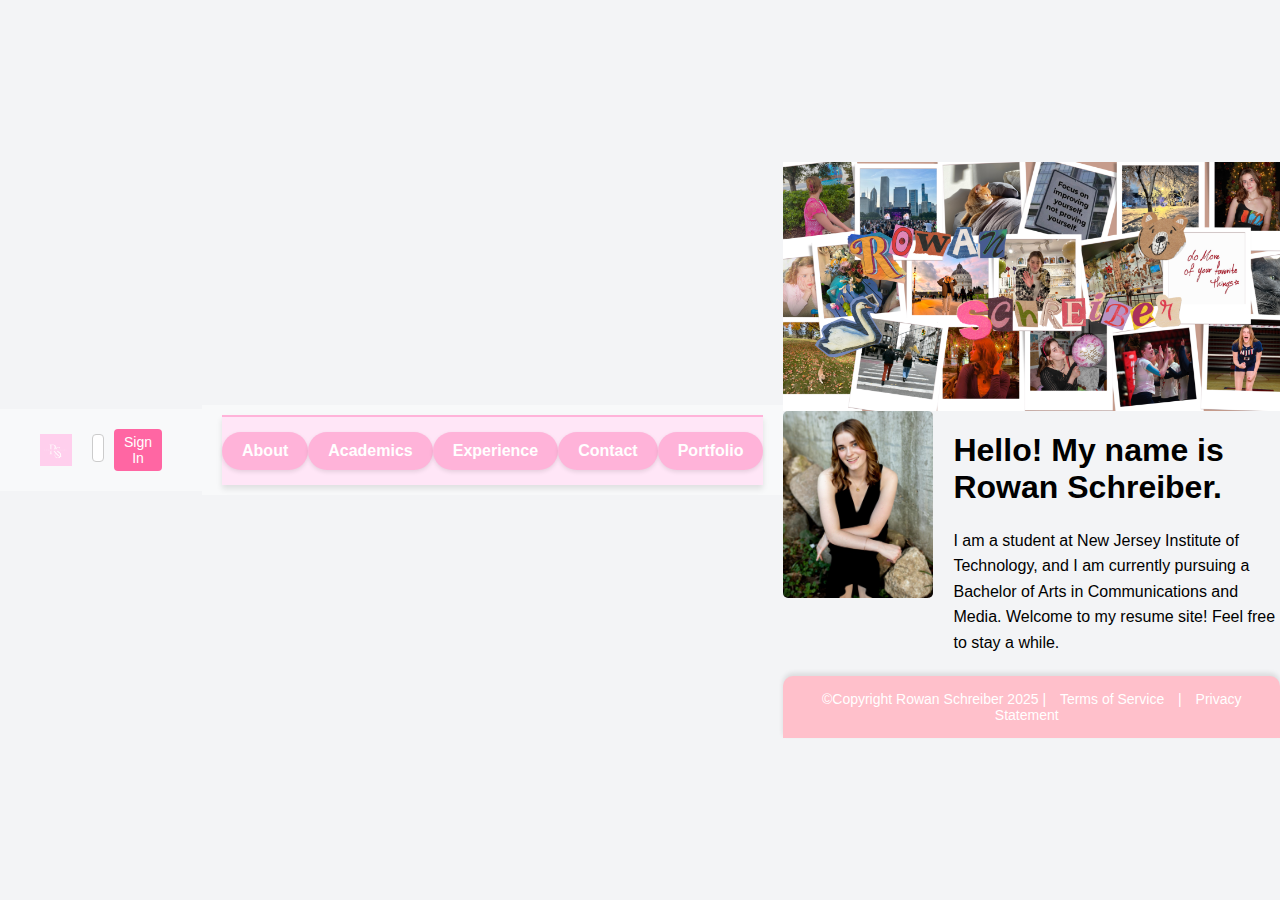
<file: index.html>
<!DOCTYPE html>
<html lang="en">
<head>
    <meta charset="UTF-8">
    <meta name="viewport" content="width=device-width, initial-scale=1.0">
    <title>Home Page</title>
    <link rel="stylesheet" href="styles/styles.css">
    <!-- Favicon -->
    <link rel="icon" href="images/favicon.png" type="image/x-icon">
</head>
<body>


<!-- Header -->
<header>
    <div class="top-header">
        <div class="top-header">


            <!-- Clickable home logo aligned to the left -->
            <a href="index.html" class="logo">
                <img src="images/favicon.png" alt="Home Logo" class="favicon-logo">
            </a>


            <div class="right-menu">
                <label>
                    <input type="text" placeholder="Search">
                </label>
                <button>Sign In</button>
            </div>
        </div>
    </div>
</header>


<!-- Main Navigation Menu -->
<div class="top-header">
    <nav class="nav-bar">
        <!-- Button 1 -->
        <div class="menu-item">
            <button>About</button>
        </div>
        <!-- Button 2 -->
        <div class="menu-item">
            <button>Academics</button>
            <div class="dropdown-menu">
                <a href="njit.html">NJIT (College)</a>
                <a href="high-school.html">VPM (High School)</a>
            </div>
        </div>
        <!-- Button 3 -->
        <div class="menu-item">
            <button>Experience</button>
            <div class="dropdown-menu">
                <a href="service.html">Service Industry</a>
                <a href="retail.html">Retail Industry</a>
            </div>
        </div>
        <!-- Button 4 -->
        <div class="menu-item">
            <button>Contact</button>
        </div>
        <!-- Button 5 -->
        <div class="menu-item">
            <button>Portfolio</button>
            <div class="dropdown-menu">
                <a href="menu-art.html">Menu Art</a>
                <a href="traditional-art.html">Traditional Art</a>
                <a href="coursework.html">Coursework</a>
            </div>
        </div>
    </nav>
</div>


<!-- Main Content -->
<main>
    <!-- Jumbotron Section -->
    <div class="jumbotron">
        <img src="images/jumbotron1.jpg" alt="Jumbotron">
    </div>

    <!-- Cards Section -->
    <section class="card-section">
        <div class="card">
            <img src="images/card1.jpg" alt="Rowan Schreiber Headshot" class="card-image">
            <div class="card-content">
                <h1>Hello! My name is Rowan Schreiber.</h1>
                <p>I am a student at New Jersey Institute of Technology, and I am currently pursuing a Bachelor of Arts in Communications and Media. Welcome to my resume site! Feel free to stay a while.</p>
            </div>
        </div>
        <div class="footer-banner">
            ©Copyright Rowan Schreiber 2025 |
            <a href="terms-of-service.html">Terms of Service</a> |
            <a href="privacy-statement.html">Privacy Statement</a>
        </div>
    </section>
</main>
</body>
</html>
</file>
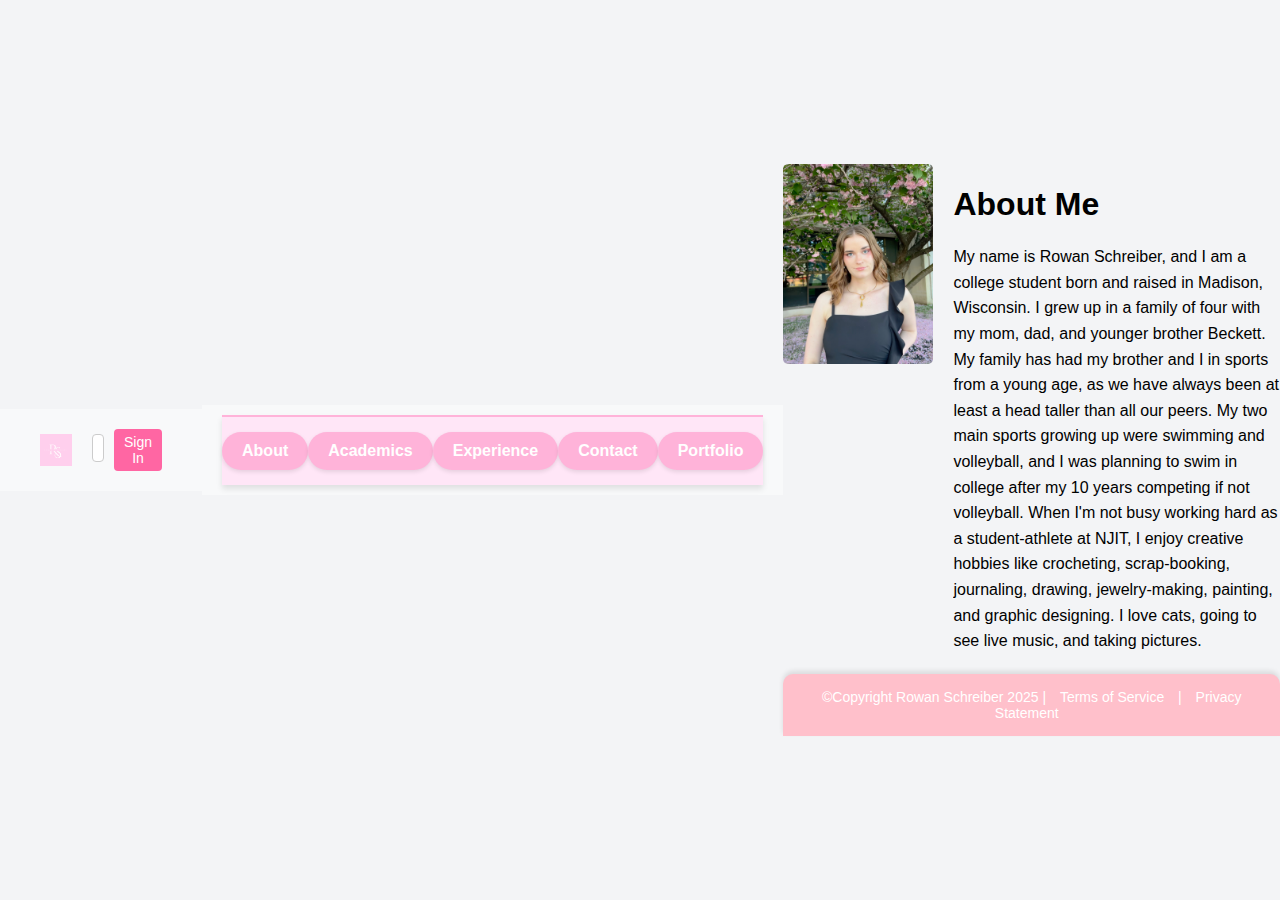
<file: about.html>
<!DOCTYPE html>
<html lang="en">
<head>
  <meta charset="UTF-8">
  <meta name="viewport" content="width=device-width, initial-scale=1.0">
  <title>About Me</title>
  <link rel="stylesheet" href="styles/styles.css">
  <!-- Favicon -->
  <link rel="icon" href="images/favicon.png" type="image/x-icon">
</head>
<body>


<!-- Header -->
<header>
  <div class="top-header">
    <div class="top-header">


      <!-- Clickable home logo aligned to the left -->
      <a href="index.html" class="logo">
        <img src="images/favicon.png" alt="Home Logo" class="favicon-logo">
      </a>


      <div class="right-menu">
        <label>
          <input type="text" placeholder="Search">
        </label>
        <button>Sign In</button>
      </div>
    </div>
  </div>
</header>


<!-- Main Navigation Menu -->
<div class="top-header">
  <nav class="nav-bar">
    <!-- Button 1 -->
    <div class="menu-item">
      <button>About</button>
    </div>
    <!-- Button 2 -->
    <div class="menu-item">
      <button>Academics</button>
      <div class="dropdown-menu">
        <a href="njit.html">NJIT (College)</a>
        <a href="high-school.html">VPM (High School)</a>
      </div>
    </div>
    <!-- Button 3 -->
    <div class="menu-item">
      <button>Experience</button>
      <div class="dropdown-menu">
        <a href="service.html">Service Industry</a>
        <a href="retail.html">Retail Industry</a>
      </div>
    </div>
    <!-- Button 4 -->
    <div class="menu-item">
      <button>Contact</button>
    </div>
    <!-- Button 5 -->
    <div class="menu-item">
      <button>Portfolio</button>
      <div class="dropdown-menu">
        <a href="menu-art.html">Menu Art</a>
        <a href="traditional-art.html">Traditional Art</a>
        <a href="coursework.html">Coursework</a>
      </div>
    </div>
  </nav>
</div>


<!-- Main Content -->
<main>
  <!-- Cards Section -->
  <section class="card-section">
    <div class="card">
      <img src="images/card3.jpg" alt="Rowan Schreiber Headshot" class="card-image">
      <div class="card-content">
        <h1>About Me</h1>
        <p>My name is Rowan Schreiber, and I am a college student born and raised in Madison, Wisconsin. I grew up in a family of four with my mom, dad, and younger brother Beckett. My family has had my brother and I in sports from a young age, as we have always been at least a head taller than all our peers. My two main sports growing up were swimming and volleyball, and I was planning to swim in college after my 10 years competing if not volleyball. When I'm not busy working hard as a student-athlete at NJIT, I enjoy creative hobbies like crocheting, scrap-booking, journaling, drawing, jewelry-making, painting, and graphic designing. I love cats, going to see live music, and taking pictures.</p>
      </div>
    </div>
    <div class="footer-banner">
      ©Copyright Rowan Schreiber 2025 |
      <a href="terms-of-service.html">Terms of Service</a> |
      <a href="privacy-statement.html">Privacy Statement</a>
    </div>
  </section>
</main>
</body>
</html>
</file>
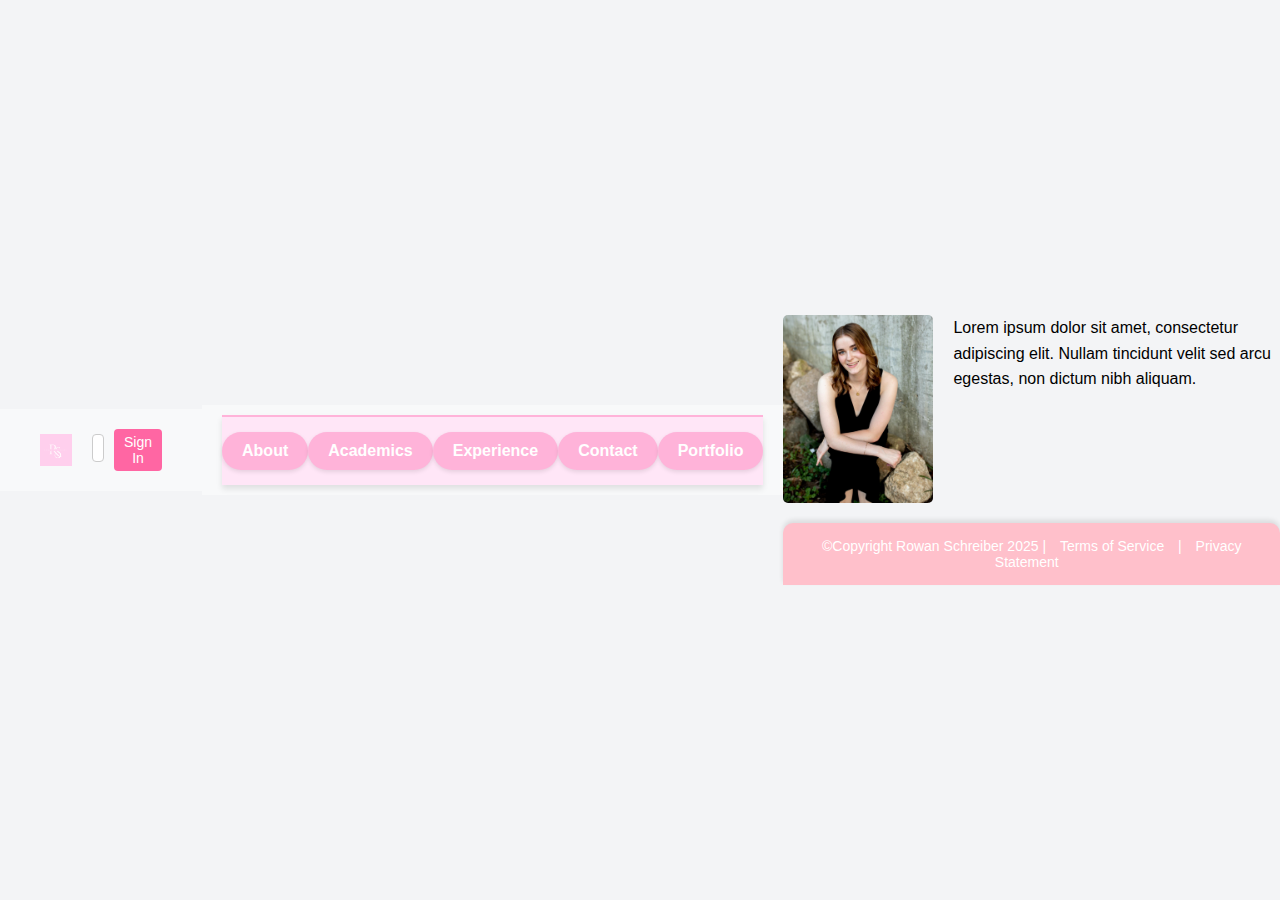
<file: academic.html>
<!DOCTYPE html>
<html lang="en">
<head>
    <meta charset="UTF-8">
    <meta name="viewport" content="width=device-width, initial-scale=1.0">
    <title>Academics</title>
    <link rel="stylesheet" href="styles/styles.css">
    <!-- Favicon -->
    <link rel="icon" href="images/favicon.png" type="image/x-icon">
</head>
<body>


<!-- Header -->
<header>
    <div class="top-header">
        <div class="top-header">


            <!-- Clickable home logo aligned to the left -->
            <a href="index.html" class="logo">
                <img src="images/favicon.png" alt="Home Logo" class="favicon-logo">
            </a>


            <div class="right-menu">
                <label>
                    <input type="text" placeholder="Search">
                </label>
                <button>Sign In</button>
            </div>
        </div>
    </div>
</header>


<!-- Main Navigation Menu -->
<div class="top-header">
    <nav class="nav-bar">
        <!-- Button 1 -->
        <div class="menu-item">
            <button>About</button>
        </div>
        <!-- Button 2 -->
        <div class="menu-item">
            <button>Academics</button>
            <div class="dropdown-menu">
                <a href="njit.html">NJIT (College)</a>
                <a href="high-school.html">VPM (High School)</a>
            </div>
        </div>
        <!-- Button 3 -->
        <div class="menu-item">
            <button>Experience</button>
            <div class="dropdown-menu">
                <a href="service.html">Service Industry</a>
                <a href="retail.html">Retail Industry</a>
            </div>
        </div>
        <!-- Button 4 -->
        <div class="menu-item">
            <button>Contact</button>
        </div>
        <!-- Button 5 -->
        <div class="menu-item">
            <button>Portfolio</button>
            <div class="dropdown-menu">
                <a href="menu-art.html">Menu Art</a>
                <a href="traditional-art.html">Traditional Art</a>
                <a href="coursework.html">Coursework</a>
            </div>
        </div>
    </nav>
</div>


<!-- Main Content -->
<main>
    <!-- Cards Section -->
    <section class="card-section">
        <div class="card">
            <img src="images/card1.jpg" alt="Rowan Schreiber Headshot" class="card-image">
            <div class="card-content">
                <p>Lorem ipsum dolor sit amet, consectetur adipiscing elit. Nullam tincidunt velit sed arcu egestas, non dictum nibh aliquam.</p>
            </div>
        </div>
        <div class="footer-banner">
            ©Copyright Rowan Schreiber 2025 |
            <a href="terms-of-service.html">Terms of Service</a> |
            <a href="privacy-statement.html">Privacy Statement</a>
        </div>
    </section>
</main>
</body>
</html>
</file>
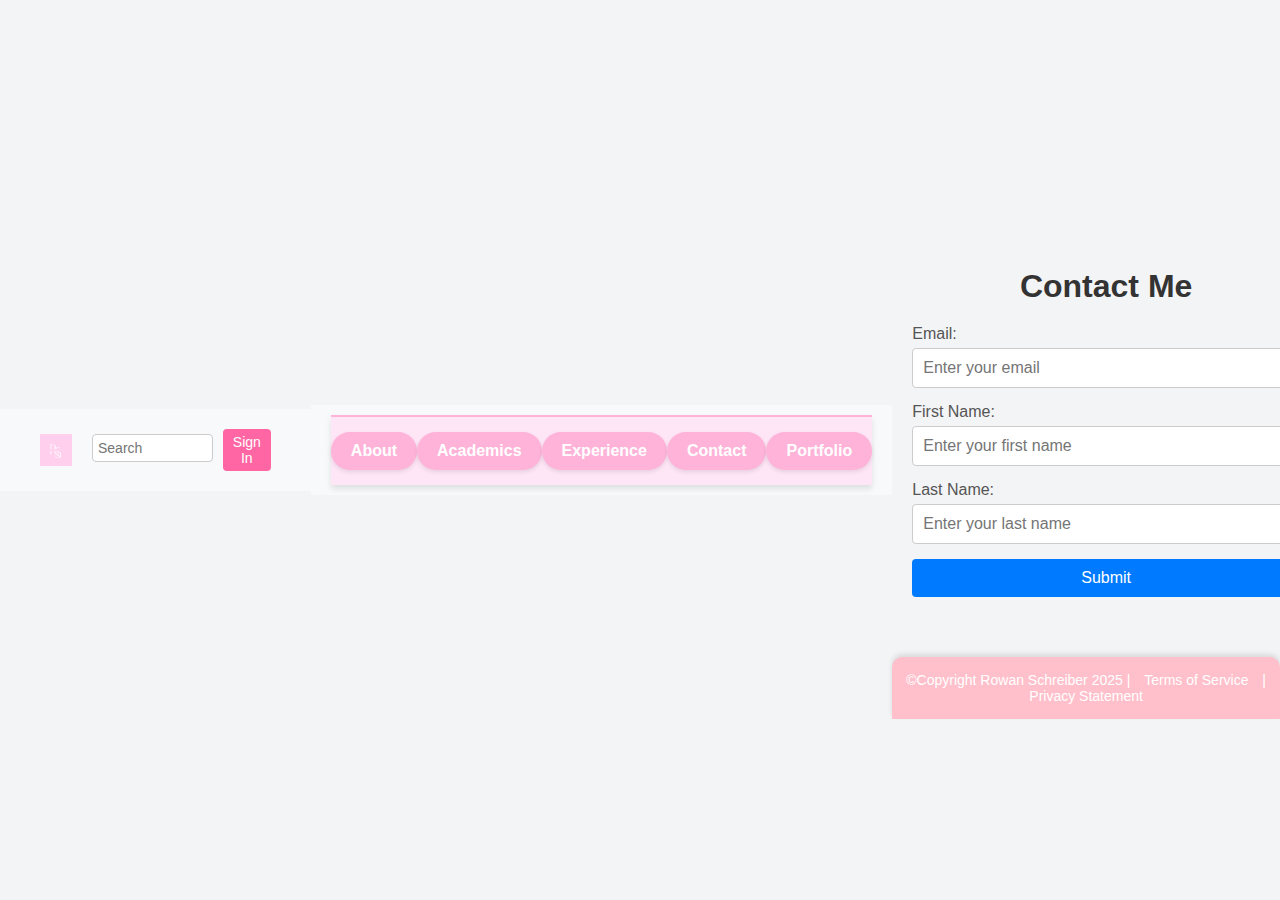
<file: contact.html>
<!DOCTYPE html>
<html lang="en">
<head>
    <meta charset="UTF-8">
    <meta name="viewport" content="width=device-width, initial-scale=1.0">
    <title>Contact Me</title>
    <link rel="stylesheet" href="styles/styles.css">
    <!-- Favicon -->
    <link rel="icon" href="images/favicon.png" type="image/x-icon">
</head>
<body>


<!-- Header -->
<header>
    <div class="top-header">
        <div class="top-header">


            <!-- Clickable home logo aligned to the left -->
            <a href="index.html" class="logo">
                <img src="images/favicon.png" alt="Home Logo" class="favicon-logo">
            </a>


            <div class="right-menu">
                <label>
                    <input type="text" placeholder="Search">
                </label>
                <button>Sign In</button>
            </div>
        </div>
    </div>
</header>


<!-- Main Navigation Menu -->
<div class="top-header">
    <nav class="nav-bar">
        <!-- Button 1 -->
        <div class="menu-item">
            <button>About</button>
        </div>
        <!-- Button 2 -->
        <div class="menu-item">
            <button>Academics</button>
            <div class="dropdown-menu">
                <a href="njit.html">NJIT (College)</a>
                <a href="high-school.html">VPM (High School)</a>
            </div>
        </div>
        <!-- Button 3 -->
        <div class="menu-item">
            <button>Experience</button>
            <div class="dropdown-menu">
                <a href="service.html">Service Industry</a>
                <a href="retail.html">Retail Industry</a>
            </div>
        </div>
        <!-- Button 4 -->
        <div class="menu-item">
            <button>Contact</button>
        </div>
        <!-- Button 5 -->
        <div class="menu-item">
            <button>Portfolio</button>
            <div class="dropdown-menu">
                <a href="menu-art.html">Menu Art</a>
                <a href="traditional-art.html">Traditional Art</a>
                <a href="coursework.html">Coursework</a>
            </div>
        </div>
    </nav>
</div>


<!-- Main Content -->
<main>
    <section class="contact-me">
        <h2>Contact Me</h2>
        <form class="contact-form" action="#" method="POST">
            <!-- Email Field -->
            <div class="form-group">
                <label for="email">Email:</label>
                <input type="email" id="email" name="email" required placeholder="Enter your email">
            </div>

            <!-- First Name Field -->
            <div class="form-group">
                <label for="first-name">First Name:</label>
                <input type="text" id="first-name" name="first-name" required placeholder="Enter your first name">
            </div>

            <!-- Last Name Field -->
            <div class="form-group">
                <label for="last-name">Last Name:</label>
                <input type="text" id="last-name" name="last-name" required placeholder="Enter your last name">
            </div>

            <!-- Submit Button -->
            <div class="form-group">
                <button type="submit" class="submit-button">Submit</button>
            </div>
        </form>
    </section>

        <div class="footer-banner">
            ©Copyright Rowan Schreiber 2025 |
            <a href="terms-of-service.html">Terms of Service</a> |
            <a href="privacy-statement.html">Privacy Statement</a>
        </div>
</main>
</body>
</html>
</file>
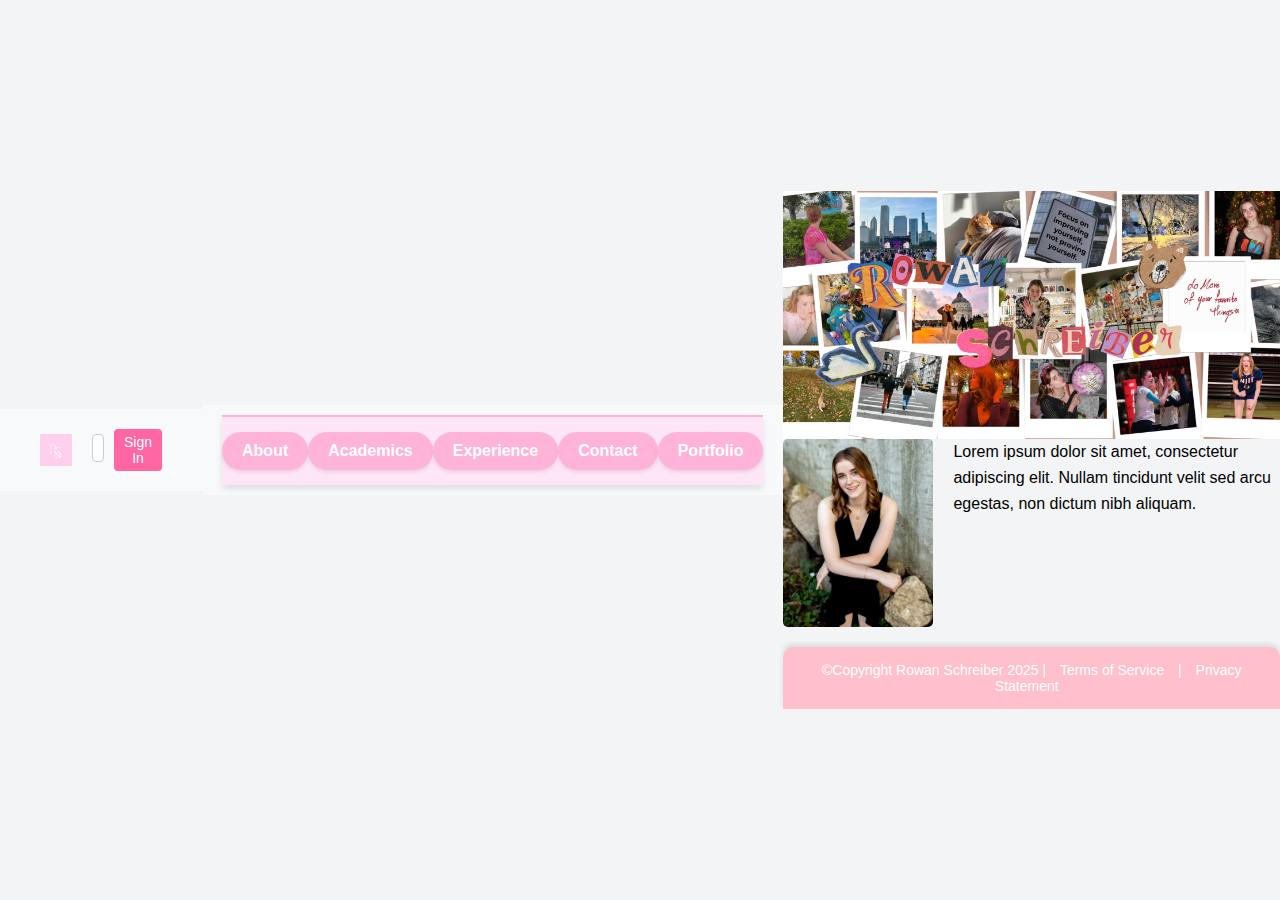
<file: coursework.html>
<!DOCTYPE html>
<html lang="en">
<head>
    <meta charset="UTF-8">
    <meta name="viewport" content="width=device-width, initial-scale=1.0">
    <title>Coursework</title>
    <link rel="stylesheet" href="styles/styles.css">
    <!-- Favicon -->
    <link rel="icon" href="images/favicon.png" type="image/x-icon">
</head>
<body>


<!-- Header -->
<header>
    <div class="top-header">
        <div class="top-header">


            <!-- Clickable home logo aligned to the left -->
            <a href="index.html" class="logo">
                <img src="images/favicon.png" alt="Home Logo" class="favicon-logo">
            </a>


            <div class="right-menu">
                <label>
                    <input type="text" placeholder="Search">
                </label>
                <button>Sign In</button>
            </div>
        </div>
    </div>
</header>


<!-- Main Navigation Menu -->
<div class="top-header">
    <nav class="nav-bar">
        <!-- Button 1 -->
        <div class="menu-item">
            <button>About</button>
        </div>
        <!-- Button 2 -->
        <div class="menu-item">
            <button>Academics</button>
            <div class="dropdown-menu">
                <a href="njit.html">NJIT (College)</a>
                <a href="high-school.html">VPM (High School)</a>
            </div>
        </div>
        <!-- Button 3 -->
        <div class="menu-item">
            <button>Experience</button>
            <div class="dropdown-menu">
                <a href="service.html">Service Industry</a>
                <a href="retail.html">Retail Industry</a>
            </div>
        </div>
        <!-- Button 4 -->
        <div class="menu-item">
            <button>Contact</button>
        </div>
        <!-- Button 5 -->
        <div class="menu-item">
            <button>Portfolio</button>
            <div class="dropdown-menu">
                <a href="menu-art.html">Menu Art</a>
                <a href="traditional-art.html">Traditional Art</a>
                <a href="coursework.html">Coursework</a>
            </div>
        </div>
    </nav>
</div>


<!-- Main Content -->
<main>


    <!-- Jumbotron Section -->
    <div class="jumbotron">
        <img src="images/jumbotron1.jpg" alt="Jumbotron">
    </div>
    <!-- Cards Section -->
    <section class="card-section">
        <div class="card">
            <img src="images/card1.jpg" alt="Rowan Schreiber Headshot" class="card-image">
            <div class="card-content">
                <p>Lorem ipsum dolor sit amet, consectetur adipiscing elit. Nullam tincidunt velit sed arcu egestas, non dictum nibh aliquam.</p>
            </div>
        </div>
        <div class="footer-banner">
            ©Copyright Rowan Schreiber 2025 |
            <a href="terms-of-service.html">Terms of Service</a> |
            <a href="privacy-statement.html">Privacy Statement</a>
        </div>
    </section>
</main>
</body>
</html>
</file>
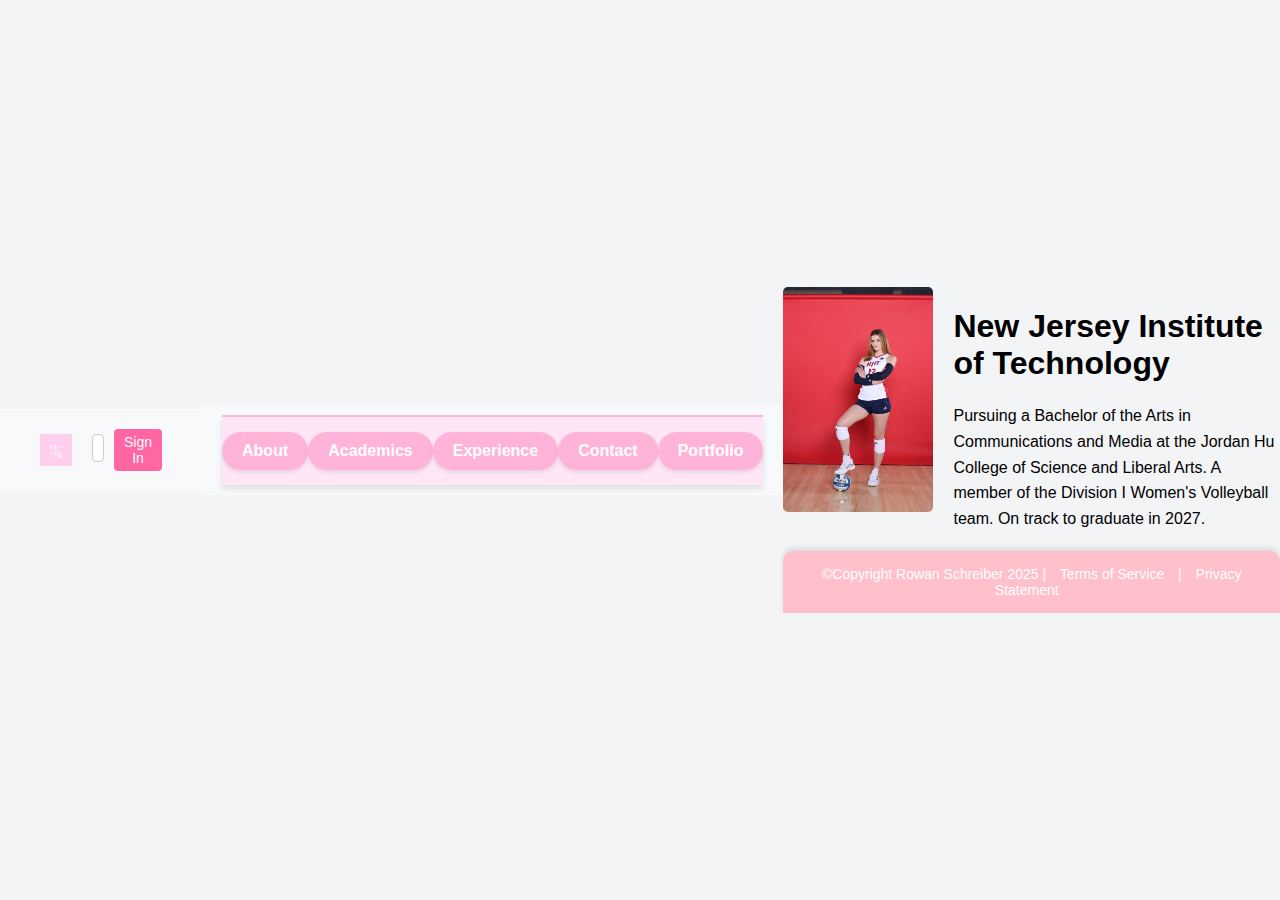
<file: njit.html>
<!DOCTYPE html>
<html lang="en">
<head>
    <meta charset="UTF-8">
    <meta name="viewport" content="width=device-width, initial-scale=1.0">
    <title>NJIT</title>
    <link rel="stylesheet" href="styles/styles.css">
    <!-- Favicon -->
    <link rel="icon" href="images/favicon.png" type="image/x-icon">
</head>
<body>


<!-- Header -->
<header>
    <div class="top-header">
        <div class="top-header">


            <!-- Clickable home logo aligned to the left -->
            <a href="index.html" class="logo">
                <img src="images/favicon.png" alt="Home Logo" class="favicon-logo">
            </a>


            <div class="right-menu">
                <label>
                    <input type="text" placeholder="Search">
                </label>
                <button>Sign In</button>
            </div>
        </div>
    </div>
</header>


<!-- Main Navigation Menu -->
<div class="top-header">
    <nav class="nav-bar">
        <!-- Button 1 -->
        <div class="menu-item">
            <button>About</button>
        </div>
        <!-- Button 2 -->
        <div class="menu-item">
            <button>Academics</button>
            <div class="dropdown-menu">
                <a href="njit.html">NJIT (College)</a>
                <a href="high-school.html">VPM (High School)</a>
            </div>
        </div>
        <!-- Button 3 -->
        <div class="menu-item">
            <button>Experience</button>
            <div class="dropdown-menu">
                <a href="service.html">Service Industry</a>
                <a href="retail.html">Retail Industry</a>
            </div>
        </div>
        <!-- Button 4 -->
        <div class="menu-item">
            <button>Contact</button>
        </div>
        <!-- Button 5 -->
        <div class="menu-item">
            <button>Portfolio</button>
            <div class="dropdown-menu">
                <a href="menu-art.html">Menu Art</a>
                <a href="traditional-art.html">Traditional Art</a>
                <a href="coursework.html">Coursework</a>
            </div>
        </div>
    </nav>
</div>


<!-- Main Content -->
<main>

    <!-- Cards Section -->
    <section class="card-section">
        <div class="card">
            <img src="images/card2.jpeg" alt="Rowan Schreiber Headshot" class="card-image">
            <div class="card-content">
                <h1>New Jersey Institute of Technology</h1>
                <p>Pursuing a Bachelor of the Arts in Communications and Media at the Jordan Hu College of Science and Liberal Arts. A member of the Division I Women's Volleyball team. On track to graduate in 2027.</p>
            </div>
        </div>
        <div class="footer-banner">
            ©Copyright Rowan Schreiber 2025 |
            <a href="terms-of-service.html">Terms of Service</a> |
            <a href="privacy-statement.html">Privacy Statement</a>
        </div>

    </section>
</main>
</body>
</html>
</file>
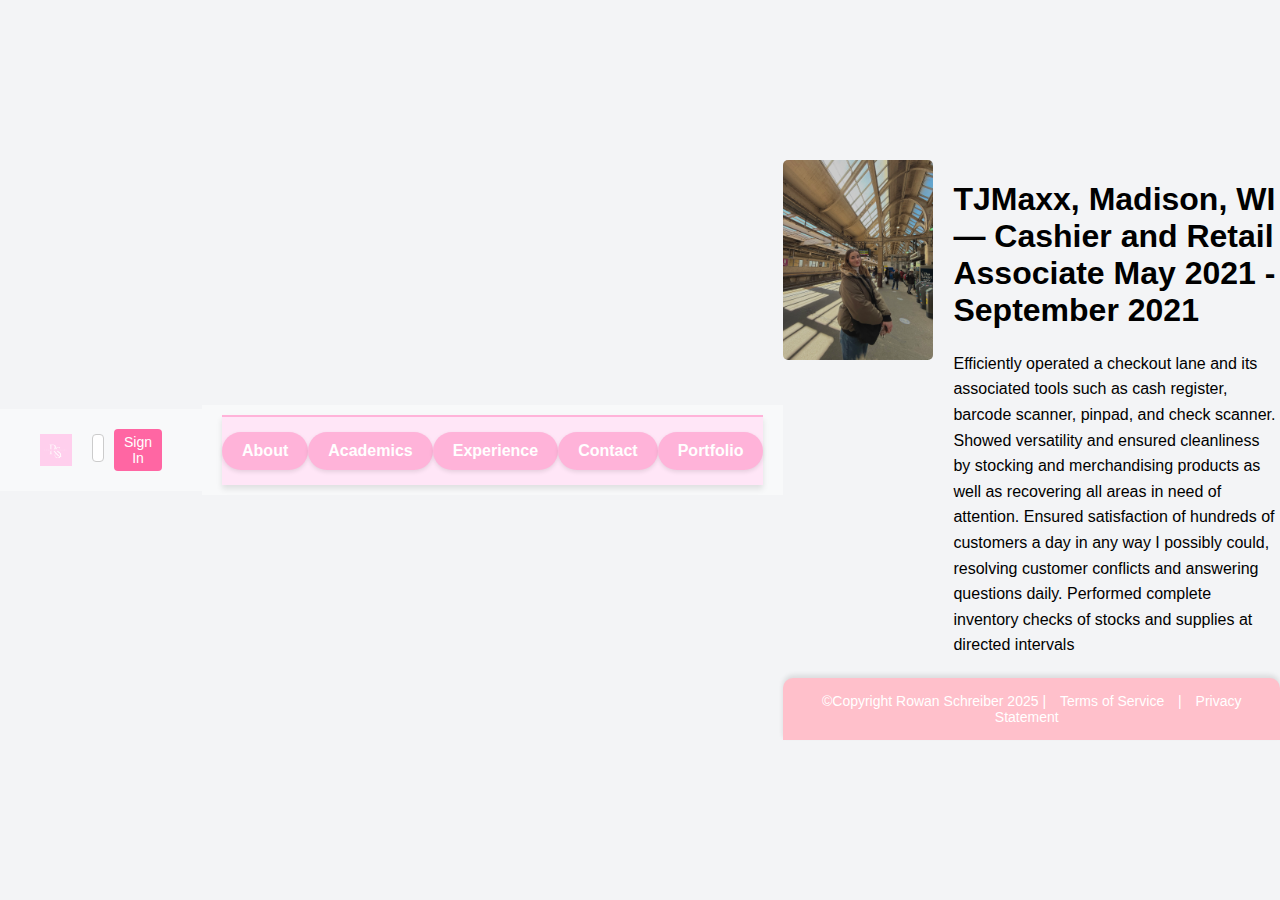
<file: retail.html>
<!DOCTYPE html>
<html lang="en">
<head>
    <meta charset="UTF-8">
    <meta name="viewport" content="width=device-width, initial-scale=1.0">
    <title>Retail Industry</title>
    <link rel="stylesheet" href="styles/styles.css">
    <!-- Favicon -->
    <link rel="icon" href="images/favicon.png" type="image/x-icon">
</head>
<body>


<!-- Header -->
<header>
    <div class="top-header">
        <div class="top-header">


            <!-- Clickable home logo aligned to the left -->
            <a href="index.html" class="logo">
                <img src="images/favicon.png" alt="Home Logo" class="favicon-logo">
            </a>


            <div class="right-menu">
                <label>
                    <input type="text" placeholder="Search">
                </label>
                <button>Sign In</button>
            </div>
        </div>
    </div>
</header>


<!-- Main Navigation Menu -->
<div class="top-header">
    <nav class="nav-bar">
        <!-- Button 1 -->
        <div class="menu-item">
            <button>About</button>
        </div>
        <!-- Button 2 -->
        <div class="menu-item">
            <button>Academics</button>
            <div class="dropdown-menu">
                <a href="njit.html">NJIT (College)</a>
                <a href="high-school.html">VPM (High School)</a>
            </div>
        </div>
        <!-- Button 3 -->
        <div class="menu-item">
            <button>Experience</button>
            <div class="dropdown-menu">
                <a href="service.html">Service Industry</a>
                <a href="retail.html">Retail Industry</a>
            </div>
        </div>
        <!-- Button 4 -->
        <div class="menu-item">
            <button>Contact</button>
        </div>
        <!-- Button 5 -->
        <div class="menu-item">
            <button>Portfolio</button>
            <div class="dropdown-menu">
                <a href="menu-art.html">Menu Art</a>
                <a href="traditional-art.html">Traditional Art</a>
                <a href="coursework.html">Coursework</a>
            </div>
        </div>
    </nav>
</div>


<!-- Main Content -->
<main>


    <!-- Cards Section -->
    <section class="card-section">
        <div class="card">
            <img src="images/pic2.jpeg" alt="Rowan Schreiber Headshot" class="card-image">
            <div class="card-content">
                <h1>TJMaxx, Madison, WI — Cashier and Retail Associate
                    May 2021 - September 2021</h1>
                    <p>Efficiently operated a checkout lane and its associated tools such as cash register, barcode scanner, pinpad, and check scanner.
                    Showed versatility and ensured cleanliness by stocking and merchandising products as well as recovering all areas in need of attention.
                    Ensured satisfaction of hundreds of customers a day in any way I possibly could, resolving customer conflicts and answering questions daily.
                    Performed complete inventory checks of stocks and supplies at directed intervals
                </p>
            </div>
        </div>
        <div class="footer-banner">
            ©Copyright Rowan Schreiber 2025 |
            <a href="terms-of-service.html">Terms of Service</a> |
            <a href="privacy-statement.html">Privacy Statement</a>
        </div>
    </section>
</main>
</body>
</html>
</file>
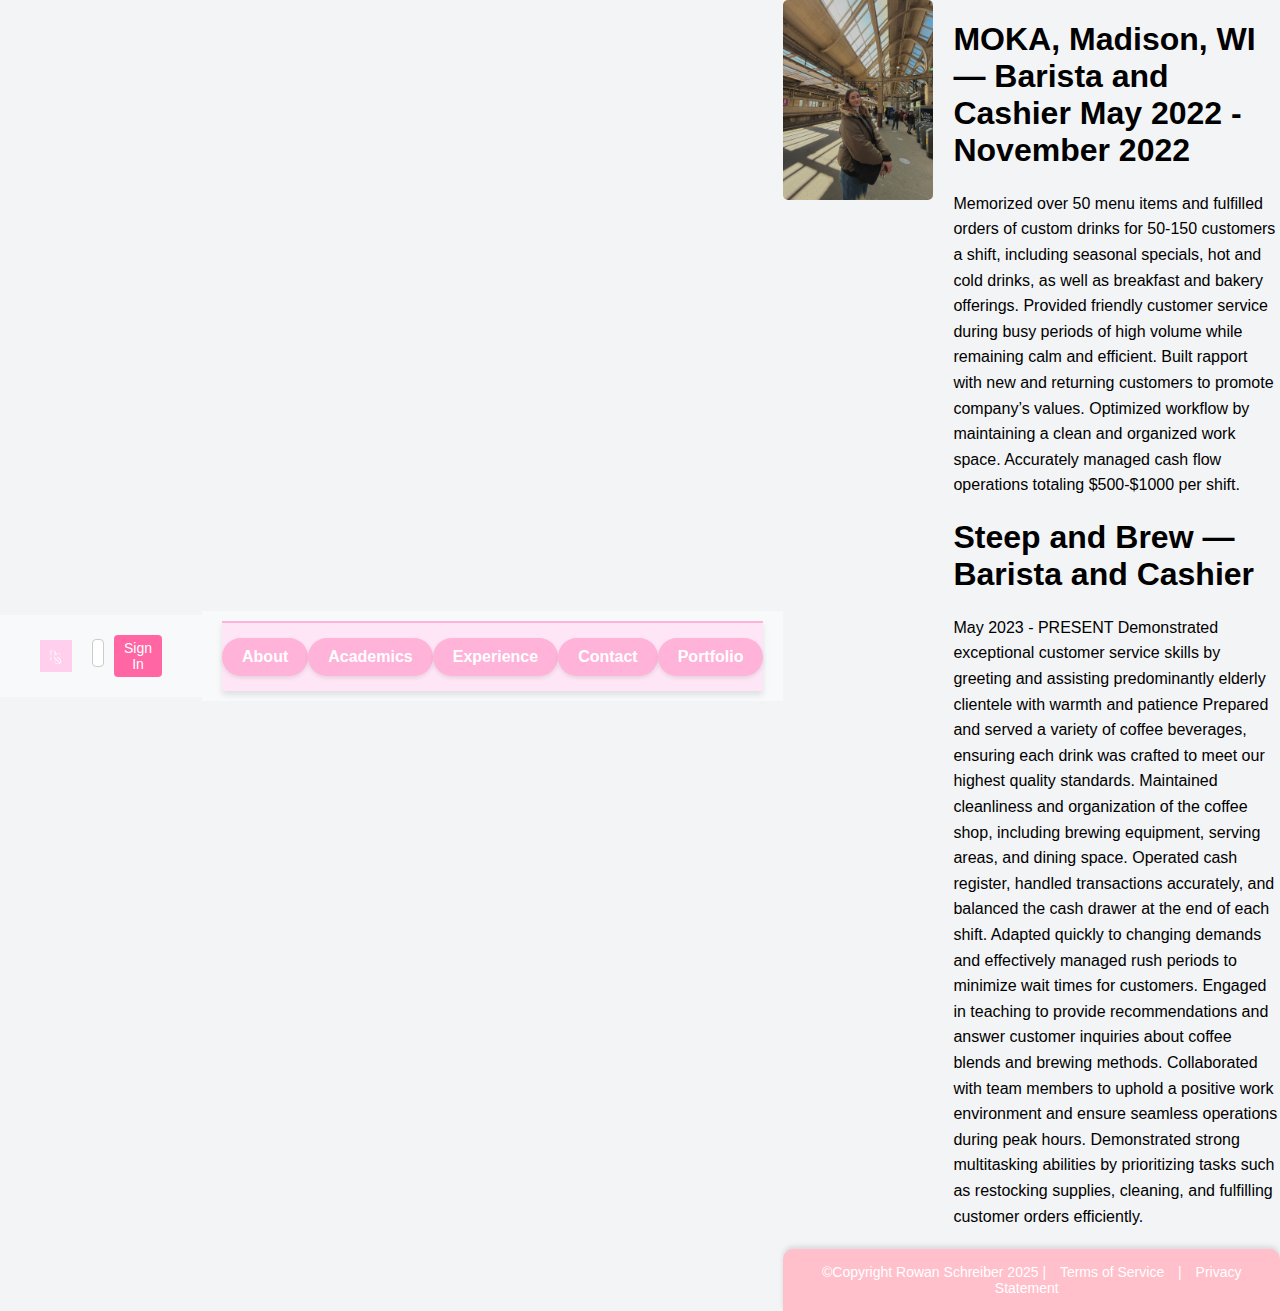
<file: service.html>
<!DOCTYPE html>
<html lang="en">
<head>
    <meta charset="UTF-8">
    <meta name="viewport" content="width=device-width, initial-scale=1.0">
    <title>Service Industry</title>
    <link rel="stylesheet" href="styles/styles.css">
    <!-- Favicon -->
    <link rel="icon" href="images/favicon.png" type="image/x-icon">
</head>
<body>


<!-- Header -->
<header>
    <div class="top-header">
        <div class="top-header">


            <!-- Clickable home logo aligned to the left -->
            <a href="index.html" class="logo">
                <img src="images/favicon.png" alt="Home Logo" class="favicon-logo">
            </a>


            <div class="right-menu">
                <label>
                    <input type="text" placeholder="Search">
                </label>
                <button>Sign In</button>
            </div>
        </div>
    </div>
</header>


<!-- Main Navigation Menu -->
<div class="top-header">
    <nav class="nav-bar">
        <!-- Button 1 -->
        <div class="menu-item">
            <button>About</button>
        </div>
        <!-- Button 2 -->
        <div class="menu-item">
            <button>Academics</button>
            <div class="dropdown-menu">
                <a href="njit.html">NJIT (College)</a>
                <a href="high-school.html">VPM (High School)</a>
            </div>
        </div>
        <!-- Button 3 -->
        <div class="menu-item">
            <button>Experience</button>
            <div class="dropdown-menu">
                <a href="service.html">Service Industry</a>
                <a href="retail.html">Retail Industry</a>
            </div>
        </div>
        <!-- Button 4 -->
        <div class="menu-item">
            <button>Contact</button>
        </div>
        <!-- Button 5 -->
        <div class="menu-item">
            <button>Portfolio</button>
            <div class="dropdown-menu">
                <a href="menu-art.html">Menu Art</a>
                <a href="traditional-art.html">Traditional Art</a>
                <a href="coursework.html">Coursework</a>
            </div>
        </div>
    </nav>
</div>


<!-- Main Content -->
<main>

    <!-- Cards Section -->
    <section class="card-section">
        <div class="card">
            <img src="images/pic2.jpeg" alt="Rowan Schreiber Headshot" class="card-image">
            <div class="card-content">
                <h1>MOKA, Madison, WI — Barista and Cashier
                    May 2022 - November 2022</h1>
                   <p> Memorized over 50 menu items and fulfilled orders of custom drinks for 50-150 customers a shift, including seasonal specials, hot and cold drinks, as well as breakfast and bakery offerings.
                    Provided friendly customer service during busy periods of high volume while remaining calm and efficient.
                    Built rapport with new and returning customers to promote company’s values.
                    Optimized workflow by maintaining a clean and organized work space.
                    Accurately managed cash flow operations totaling $500-$1000 per shift.
                </p>
                <h1>Steep and Brew — Barista and Cashier</h1>
                   <p> May 2023 - PRESENT
                    Demonstrated exceptional customer service skills by greeting and assisting predominantly elderly clientele with warmth and patience
                    Prepared and served a variety of coffee beverages, ensuring each drink was crafted to meet our highest quality standards.
                    Maintained cleanliness and organization of the coffee shop, including brewing equipment, serving areas, and dining space.
                    Operated cash register, handled transactions accurately, and balanced the cash drawer at the end of each shift.
                    Adapted quickly to changing demands and effectively managed rush periods to minimize wait times for customers.
                    Engaged in teaching to provide recommendations and answer customer inquiries about coffee blends and brewing methods.
                    Collaborated with team members to uphold a positive work environment and ensure seamless operations during peak hours.
                    Demonstrated strong multitasking abilities by prioritizing tasks such as restocking supplies, cleaning, and fulfilling customer orders efficiently.
                </p>
            </div>
        </div>
        <div class="footer-banner">
            ©Copyright Rowan Schreiber 2025 |
            <a href="terms-of-service.html">Terms of Service</a> |
            <a href="privacy-statement.html">Privacy Statement</a>
        </div>
    </section>
</main>
</body>
</html>
</file>
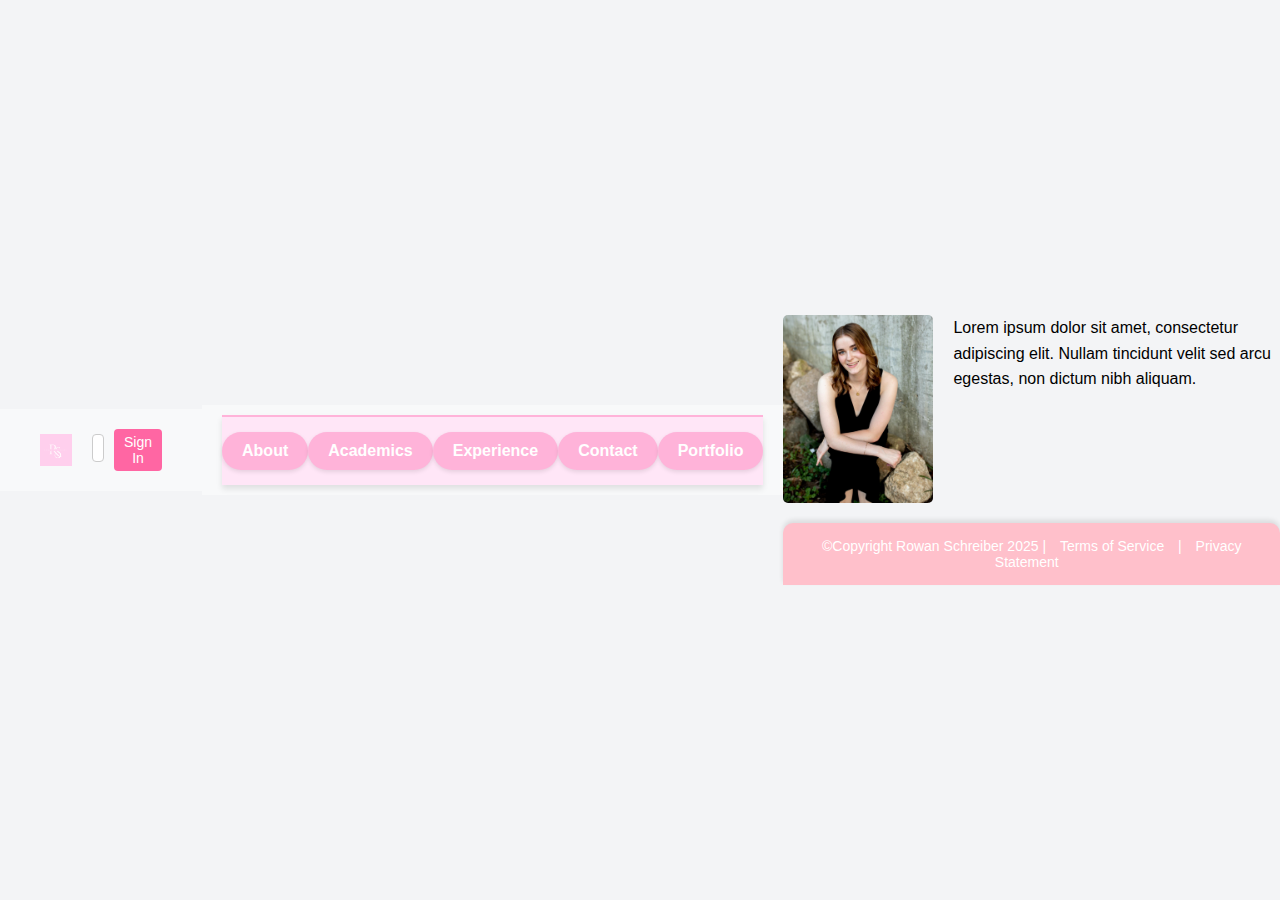
<file: signin.html>
<!DOCTYPE html>
<html lang="en">
<head>
    <meta charset="UTF-8">
    <meta name="viewport" content="width=device-width, initial-scale=1.0">
    <title>Sign In Page</title>
    <link rel="stylesheet" href="styles/styles.css">
    <!-- Favicon -->
    <link rel="icon" href="images/favicon.png" type="image/x-icon">
</head>
<body>


<!-- Header -->
<header>
    <div class="top-header">
        <div class="top-header">


            <!-- Clickable home logo aligned to the left -->
            <a href="index.html" class="logo">
                <img src="images/favicon.png" alt="Home Logo" class="favicon-logo">
            </a>


            <div class="right-menu">
                <label>
                    <input type="text" placeholder="Search">
                </label>
                <button>Sign In</button>
            </div>
        </div>
    </div>
</header>


<!-- Main Navigation Menu -->
<div class="top-header">
    <nav class="nav-bar">
        <!-- Button 1 -->
        <div class="menu-item">
            <button>About</button>
        </div>
        <!-- Button 2 -->
        <div class="menu-item">
            <button>Academics</button>
            <div class="dropdown-menu">
                <a href="njit.html">NJIT (College)</a>
                <a href="high-school.html">VPM (High School)</a>
            </div>
        </div>
        <!-- Button 3 -->
        <div class="menu-item">
            <button>Experience</button>
            <div class="dropdown-menu">
                <a href="service.html">Service Industry</a>
                <a href="retail.html">Retail Industry</a>
            </div>
        </div>
        <!-- Button 4 -->
        <div class="menu-item">
            <button>Contact</button>
        </div>
        <!-- Button 5 -->
        <div class="menu-item">
            <button>Portfolio</button>
            <div class="dropdown-menu">
                <a href="menu-art.html">Menu Art</a>
                <a href="traditional-art.html">Traditional Art</a>
                <a href="coursework.html">Coursework</a>
            </div>
        </div>
    </nav>
</div>


<!-- Main Content -->
<main>

    <!-- Cards Section -->
    <section class="card-section">
        <div class="card">
            <img src="images/card1.jpg" alt="Rowan Schreiber Headshot" class="card-image">
            <div class="card-content">
                <p>Lorem ipsum dolor sit amet, consectetur adipiscing elit. Nullam tincidunt velit sed arcu egestas, non dictum nibh aliquam.</p>
            </div>
        </div>
        <div class="footer-banner">
            ©Copyright Rowan Schreiber 2025 |
            <a href="terms-of-service.html">Terms of Service</a> |
            <a href="privacy-statement.html">Privacy Statement</a>
        </div>
    </section>
</main>
</body>
</html>
</file>
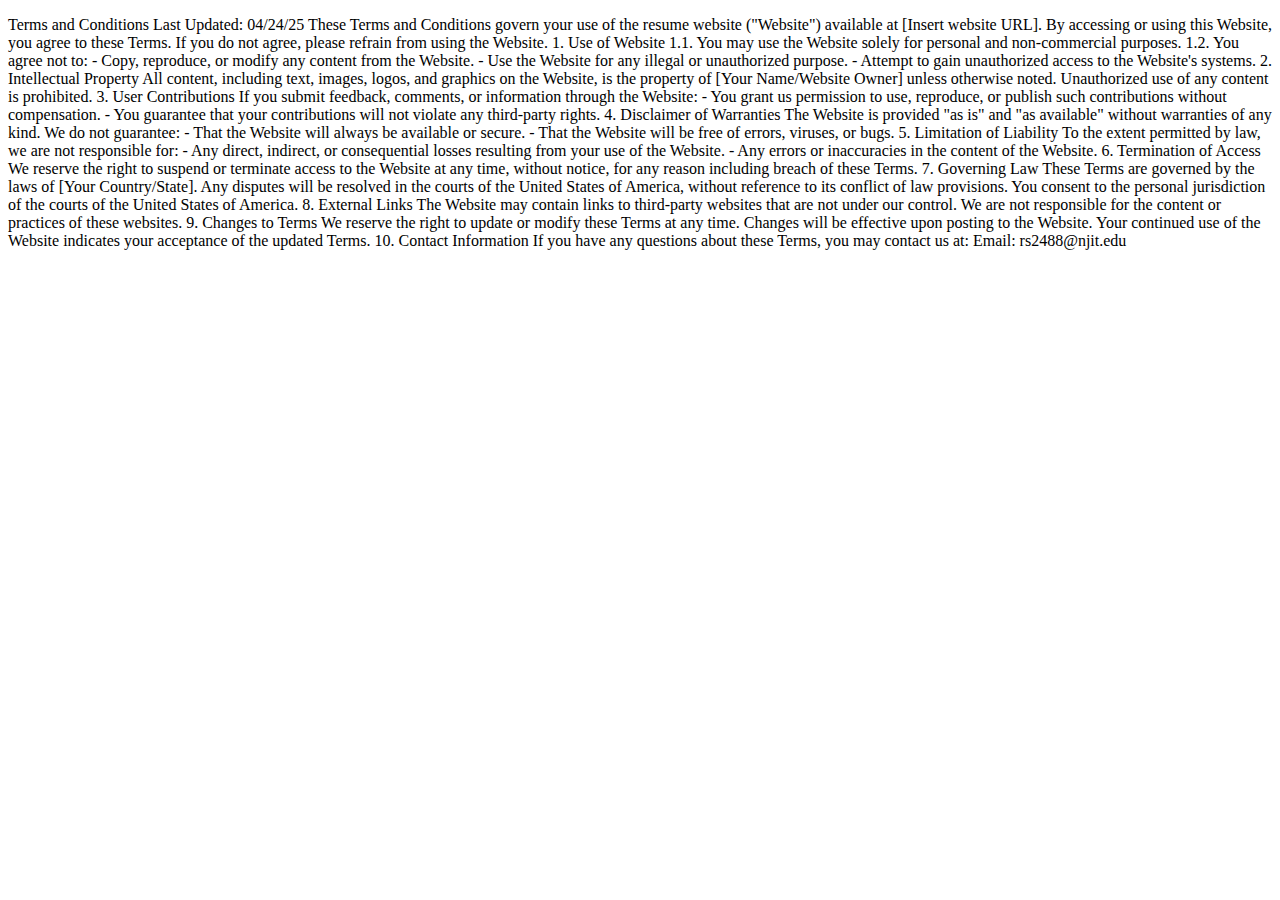
<file: terms-of-service.html>
<!DOCTYPE html>
<html lang="en">
<head>
    <meta charset="UTF-8">
    <title>Terms of Service</title>
</head>
<body>
<p>Terms and Conditions
    Last Updated: 04/24/25
    These Terms and Conditions govern your use of the resume website ("Website") available at [Insert website URL]. By accessing or using this Website, you agree to these Terms. If you do not agree, please refrain from using the Website.
    1. Use of Website
    1.1. You may use the Website solely for personal and non-commercial purposes.
    1.2. You agree not to:
    - Copy, reproduce, or modify any content from the Website.
    - Use the Website for any illegal or unauthorized purpose.
    - Attempt to gain unauthorized access to the Website's systems.

    2. Intellectual Property
    All content, including text, images, logos, and graphics on the Website, is the property of [Your Name/Website Owner] unless otherwise noted. Unauthorized use of any content is prohibited.
    3. User Contributions
    If you submit feedback, comments, or information through the Website:
    - You grant us permission to use, reproduce, or publish such contributions without compensation.
    - You guarantee that your contributions will not violate any third-party rights.

    4. Disclaimer of Warranties
    The Website is provided "as is" and "as available" without warranties of any kind. We do not guarantee:
    - That the Website will always be available or secure.
    - That the Website will be free of errors, viruses, or bugs.

    5. Limitation of Liability
    To the extent permitted by law, we are not responsible for:
    - Any direct, indirect, or consequential losses resulting from your use of the Website.
    - Any errors or inaccuracies in the content of the Website.
    6. Termination of Access
    We reserve the right to suspend or terminate access to the Website at any time, without notice, for any reason including breach of these Terms.
    7. Governing Law
    These Terms are governed by the laws of [Your Country/State]. Any disputes will be resolved in the courts of the United States of America, without reference to its conflict of law provisions. You consent to the personal jurisdiction of the courts of the United States of America.
    8. External Links
    The Website may contain links to third-party websites that are not under our control. We are not responsible for the content or practices of these websites.
    9. Changes to Terms
    We reserve the right to update or modify these Terms at any time. Changes will be effective upon posting to the Website. Your continued use of the Website indicates your acceptance of the updated Terms.
    10. Contact Information
    If you have any questions about these Terms, you may contact us at:
    Email: rs2488@njit.edu
</p>
</body>
</html>
</file>
<file: styles/styles.css>
/* Navigation bar container */
.nav-bar {
    display: flex;
    justify-content: space-evenly; /* Evenly distributes buttons across the full width */
    align-items: center; /* Vertically center-aligns buttons */
    width: 100%; /* Makes the nav-bar span the full width of the screen */
    background-color: #ffe6f7; /* Pastel pink background */
    padding: 15px 0; /* Adds padding for vertical space */
    font-family: 'Arial', sans-serif; /* Girly sans-serif font */
    box-shadow: 0 4px 6px rgba(0, 0, 0, 0.1); /* Light shadow for a subtle floating effect */
    border-top: 2px solid #ffb3d9; /* Decorative top border */
}


/* Each individual menu-item container */
.menu-item {
    position: relative;
    text-align: center;
}


/* Button styles */
.menu-item button {
    background-color: #ffb3d9; /* Light pastel pink */
    border: none; /* Removes default border */
    color: white; /* White text color */
    padding: 10px 20px; /* Adds space inside the button */
    font-size: 16px; /* Slightly larger font size */
    font-weight: bold; /* Makes the button text appear stronger */
    border-radius: 30px; /* Fully rounded edges for a button */
    cursor: pointer;
    box-shadow: 0 2px 4px rgba(0, 0, 0, 0.1); /* Subtle shadow for a floating effect */
    transition: all 0.3s ease; /* Smooth transition for hover effects */
}


/* On hover, make buttons darker and pop */
.menu-item button:hover {
    background-color: #ff99c2; /* Darker pink shade */
    box-shadow: 0 4px 8px rgba(0, 0, 0, 0.2); /* More pronounced shadow */
    transform: translateY(-2px); /* Gives the button a lifted effect */
}


/* Dropdown menu container */
.menu-item .dropdown-menu {
    display: none; /* Hide dropdown by default */
    position: absolute;
    top: 100%; /* Position dropdown below the button */
    left: 50%;
    transform: translateX(-50%); /* Center the dropdown below the button */
    background-color: #fff; /* White background for the dropdown */
    border: 1px solid #ffb3d9; /* Pink border matching button color */
    border-radius: 10px; /* Softer, rounded dropdown corners */
    box-shadow: 0 4px 8px rgba(0, 0, 0, 0.1); /* Dropdown shadow */
    z-index: 1000; /* Ensures dropdown is above other elements */
}


/* Dropdown items */
.menu-item .dropdown-menu a {
    display: block;
    text-decoration: none; /* Removes underline */
    color: #ff66a3; /* Girly pink shade for links */
    font-size: 14px; /* Slightly smaller text */
    padding: 10px 20px; /* Adds spacing inside the dropdown items */
    transition: all 0.3s ease; /* Adds hover animation for dropdown links */
}


.menu-item .dropdown-menu a:hover {
    background-color: #ffe6f7; /* Light pink hover effect */
    color: #333; /* Switch to dark text for visibility */
    border-radius: 5px; /* Adds a soft rounded effect on hover */
}


/* Show dropdown on hover */
.menu-item:hover .dropdown-menu {
    display: block; /* Reveal dropdown on hover */
}
.jumbotron {
    width: 100%; /* Full-width container to stretch across browser */
    overflow: hidden; /* Ensures no stray content outside the container */
}


.jumbotron img {
    width: 100%; /* Fills the entire width of the page */
    height: auto; /* Maintains the aspect ratio dynamically */
    display: block; /* Prevents gaps beneath the image caused by inline behavior */
}


/* Favicon/logo styling */
.logo {
    display: inline-block;
    margin-right: 20px;
    text-decoration: none;
}


.favicon-logo {
    display: block;
    height: 32px; /* Adjust height as needed */
    width: auto;  /* Maintain aspect ratio */
    max-width: 50px; /* Optional upper limit size */
}


/* Header layout and alignment */
.top-header {
    display: flex;             /* Flexbox for horizontal layout */
    align-items: center;       /* Vertically align items */
    justify-content: space-between; /* Space logo and right-menu apart */
    padding: 10px 20px;        /* Add padding around header */
    background-color: #f8f9fa; /* Optional background color for clarity */
}


/* Styling for search bar and sign-in button on the right */
.right-menu {
    display: flex;       /* Flexbox for horizontal alignment */
    align-items: center; /* Vertically center items */
    gap: 10px;           /* Add space between the input and button */
}


/* Search bar style */
input[type="text"] {
    padding: 5px;    /* Add padding inside the input box */
    font-size: 14px; /* Adjust text size */
    border-radius: 4px; /* Optional: rounded corners */
    border: 1px solid #ccc; /* Light border for input box */
}


/* Sign-in button style */
button {
    padding: 5px 10px;      /* Add some padding inside the button */
    font-size: 14px;        /* Adjust text size */
    border: none;           /* Remove border */
    background-color: #007bff; /* Blue background */
    color: white;           /* White text color */
    border-radius: 4px;     /* Optional rounded corners */
    cursor: pointer;        /* Show pointer icon on hover */
}


button:hover {
    background-color: #ff66a3; /* Darker pink on hover */
}


/* Favicon/logo styling */
.logo {
    display: inline-block;
    margin-right: 20px;
    text-decoration: none;
}


.favicon-logo {
    display: block;
    height: 32px; /* Adjust height as needed */
    width: auto;  /* Maintain aspect ratio */
    max-width: 50px; /* Optional upper limit size */
}


/* Header layout and alignment */
.top-header {
    display: flex;             /* Flexbox for horizontal layout */
    align-items: center;       /* Vertically align items */
    justify-content: space-between; /* Space logo and right-menu apart */
    padding: 10px 20px;        /* Add padding around header */
    background-color: #f8f9fa; /* Optional background color for clarity */
}


/* Styling for search bar and sign-in button on the right */
.right-menu {
    display: flex;       /* Flexbox for horizontal alignment */
    align-items: center; /* Vertically center items */
    gap: 10px;           /* Add space between the input and button */
}


/* Search bar style */
input[type="text"] {
    padding: 5px;    /* Add padding inside the input box */
    font-size: 14px; /* Adjust text size */
    border-radius: 4px; /* Optional: rounded corners */
    border: 1px solid #ccc; /* Light border for input box */
}


/* Sign-in button style */
button {
    padding: 5px 10px;      /* Add some padding inside the button */
    font-size: 14px;        /* Adjust text size */
    border: none;           /* Remove border */
    background-color: #ff66a3; /* Dark pink background */
    color: white;           /* White text color */
    border-radius: 4px;     /* Optional rounded corners */
    cursor: pointer;        /* Show pointer icon on hover */
}


button:hover {
    background-color: #ff66a3; /* Darker pink on hover */
}


.card {
    display: block;
    margin-bottom: 20px;
    overflow: hidden; /* Ensures the container clears the float */
}


.card-image {
    float: left; /* Floats the image to the left of the parent */
    width: 150px; /* Resizes the image width */
    height: auto; /* Maintains aspect ratio */
    margin-right: 20px; /* Adds space between the image and the text */
    border-radius: 5px; /* Optional: Adds rounded corners */
}


.card-content {
    overflow: hidden; /* Ensures the text content does not overlap the image */
}


.card-content p {
    margin: 0; /* Resets default margins for cleaner layout */
    line-height: 1.6; /* Optional: Adjusts line spacing for readability */
}

/* Footer Style */
.footer-banner {
    background-color: #ffc0cb; /* Girly pink color */
    color: white; /* White font color */
    text-align: center; /* Center the text */
    padding: 15px 0; /* Padding for better spacing */
    border-radius: 10px 10px 0 0; /* Soft edges on the top */
    font-size: 14px; /* Slightly smaller, elegant font */
    box-shadow: 0 -3px 5px rgba(0, 0, 0, 0.1); /* Subtle shadow for visual depth */
}

.footer-banner a {
    color: white; /* Keep links in white font */
    text-decoration: none; /* Remove underlines for links */
    margin: 0 10px; /* Spacing between links */
}

.footer-banner a:hover {
    text-decoration: underline; /* Underline links on hover */
}

/* Photo Grid Section */
.photo-grid {
    display: flex;
    justify-content: center;
    align-items: center;
    margin-top: 20px; /* Space between the navigation bar and grid */
    padding: 20px; /* Padding around the grid */
}

.grid-container {
    display: grid;
    grid-template-columns: repeat(3, 1fr); /* 3 columns for larger images */
    gap: 30px; /* Increased gap to accommodate larger photos */
    width: 90%; /* Increase the overall width of the grid */
    max-width: 1400px; /* Ensure the grid doesn't stretch too much on large screens */
    margin: 0 auto; /* Center the grid horizontally */
}

.grid-item {
    position: relative;
    overflow: hidden;
    border-radius: 12px; /* Add rounded edges for aesthetic */
    box-shadow: 0 6px 15px rgba(0, 0, 0, 0.15); /* Add a more prominent shadow for larger items */
}

.grid-item img {
    width: 100%; /* Fully responsive image */
    height: auto; /* Keeps the image's aspect ratio */
    display: block; /* Prevent spacing issues below images */
    object-fit: cover; /* Makes the image fill the container */
    border-radius: inherit; /* Matches the container's border radius */
}

/* Responsive Design for Smaller Devices */
@media (max-width: 768px) {
    .grid-container {
        grid-template-columns: repeat(2, 1fr); /* 2 columns for tablets */
        gap: 25px; /* Slightly smaller gaps on narrower screens */
    }
}

@media (max-width: 480px) {
    .grid-container {
        grid-template-columns: 1fr; /* Single column for mobile devices */
    }
}

/* Lightbox Overlay */
.lightbox {
    display: none; /* Initially hidden */
    position: fixed;
    top: 0;
    left: 0;
    width: 100%;
    height: 100%;
    background-color: rgba(0, 0, 0, 0.9); /* Semi-transparent black overlay */
    align-items: center;
    justify-content: center;
    z-index: 1000; /* Ensure it's above all other elements */
}

.lightbox img {
    max-width: 90%; /* Ensure the image doesn't overflow the screen */
    max-height: 90%; /* Ensure the image doesn't overflow the screen */
    border: 3px solid #fff;
    border-radius: 8px;
    box-shadow: 0 4px 15px rgba(255, 255, 255, 0.3);
}

.lightbox:active {
    cursor: zoom-out; /* Zoom out cursor when clicking the overlay */
}

/* Add Transition to the Grid Images (Optional Style) */
.grid-item img {
    transition: transform 0.2s ease-in-out;
    cursor: pointer; /* Cursor changes to pointer when hovering */
}

.grid-item img:hover {
    transform: scale(1.05); /* Slight zoom effect on hover */
}

/* Contact Me Section */
.contact-me {
    width: 100%;
    max-width: 600px;
    margin: 40px auto; /* Center aligns the section */
    padding: 20px;
    text-align: left;
    font-family: Arial, sans-serif;
}

.contact-me h2 {
    text-align: center;
    font-size: 2rem;
    margin-bottom: 20px;
    color: #333;
}

/* Form Styling */
.contact-form {
    display: flex;
    flex-direction: column; /* Stack form fields vertically */
    gap: 15px; /* Add spacing between fields */
}

/* Form Group Styling */
.form-group {
    display: flex;
    flex-direction: column; /* Align labels and inputs vertically */
}

label {
    font-size: 1rem;
    color: #555;
    margin-bottom: 5px; /* Space between label and input */
}

input {
    font-size: 1rem;
    padding: 10px;
    border: 1px solid #ccc;
    border-radius: 4px;
    width: 100%; /* Make input fields take full width */
    box-sizing: border-box; /* Include padding in the width */
}

input:focus {
    border-color: #007BFF; /* Highlight input field on focus */
    outline: none; /* Remove focus outline */
    box-shadow: 0 0 5px rgba(0, 123, 255, 0.5); /* Add slight glow */
}

button.submit-button {
    padding: 10px 15px;
    font-size: 1rem;
    color: white;
    background-color: #007BFF;
    border: none;
    border-radius: 4px;
    cursor: pointer;
    transition: background-color 0.3s ease;
}

button.submit-button:hover {
    background-color: #0056b3; /* Darker shade of blue on hover */
}

button.submit-button:focus {
    outline: none;
}

/* Responsive Design for Smaller Screens */
@media screen and (max-width: 480px) {
    .contact-me {
        padding: 15px;
    }

    label {
        font-size: 0.9rem;
    }

    input, button {
        font-size: 0.9rem;
    }
}

/* General Styling */
body {
    font-family: Arial, sans-serif;
    background: #f3f4f6; /* Light gray background */
    margin: 0;
    padding: 0;
    display: flex;
    justify-content: center;
    align-items: center;
    min-height: 100vh;
}

/* Sign-In Section */
.sign-in-section {
    background: #fff;
    padding: 30px;
    width: 100%;
    max-width: 400px;
    box-shadow: 0 4px 10px rgba(0, 0, 0, 0.2); /* Subtle shadow for depth */
    border-radius: 8px;
    text-align: left;
}

/* Heading */
.sign-in-section h2 {
    font-size: 2rem;
    color: #333;
    text-align: center;
    margin-bottom: 20px;
}

/* Form Styling */
.sign-in-form {
    display: flex;
    flex-direction: column;
    gap: 15px; /* Space between form elements */
}

/* Form Input Fields */
.form-group label {
    font-size: 1rem;
    color: #555;
    margin-bottom: 5px;
}

.form-group input {
    font-size: 1rem;
    padding: 10px;
    border: 1px solid #ccc;
    border-radius: 4px;
    width: 100%;
    box-sizing: border-box; /* Ensure padding doesn’t overflow */
}

.form-group input:focus {
    border-color: #007BFF; /* Focus blue border */
    box-shadow: 0 0 5px rgba(0, 123, 255, 0.5); /* Slight glow */
    outline: none;
}

/* Sign-In Button */
.sign-in-button {
    background: #007BFF; /* Blue background */
    color: #fff;
    font-size: 1rem;
    padding: 10px 15px;
    border: none;
    border-radius: 4px;
    cursor: pointer;
    transition: background-color 0.3s ease;
}

.sign-in-button:hover {
    background: #0056b3; /* Darker blue on hover */
}

.sign-in-button:focus {
    outline: none;
}

/* Responsive Design */
@media (max-width: 480px) {
    .sign-in-section {
        padding: 20px;
    }

    h2 {
        font-size: 1.5rem;
    }

    input, button {
        font-size: 0.9rem;
    }
}
</file>
